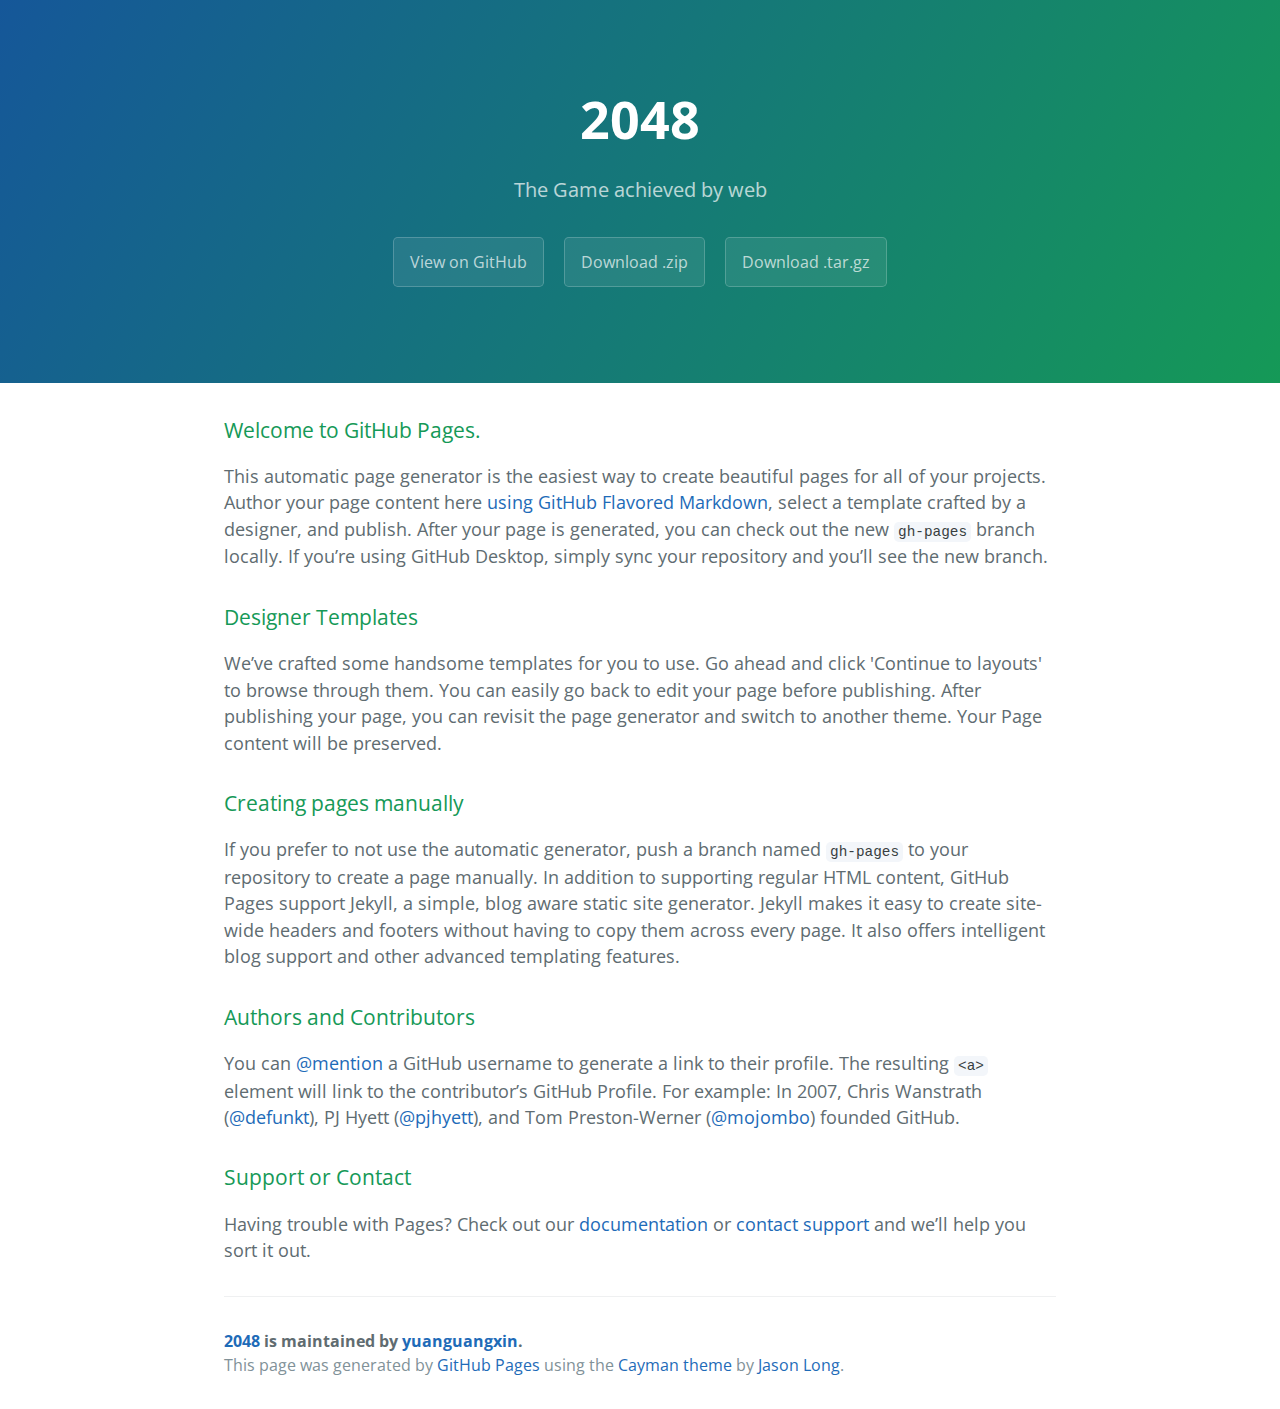
<file: index.html>
<!DOCTYPE html>
<html lang="en-us">
  <head>
    <meta charset="UTF-8">
    <title>2048 by yuanguangxin</title>
    <meta name="viewport" content="width=device-width, initial-scale=1">
    <link rel="stylesheet" type="text/css" href="stylesheets/normalize.css" media="screen">
    <link href='https://fonts.googleapis.com/css?family=Open+Sans:400,700' rel='stylesheet' type='text/css'>
    <link rel="stylesheet" type="text/css" href="stylesheets/stylesheet.css" media="screen">
    <link rel="stylesheet" type="text/css" href="stylesheets/github-light.css" media="screen">
  </head>
  <body>
    <section class="page-header">
      <h1 class="project-name">2048</h1>
      <h2 class="project-tagline">The Game achieved by web</h2>
      <a href="https://github.com/yuanguangxin/2048" class="btn">View on GitHub</a>
      <a href="https://github.com/yuanguangxin/2048/zipball/master" class="btn">Download .zip</a>
      <a href="https://github.com/yuanguangxin/2048/tarball/master" class="btn">Download .tar.gz</a>
    </section>

    <section class="main-content">
      <h3>
<a id="welcome-to-github-pages" class="anchor" href="#welcome-to-github-pages" aria-hidden="true"><span aria-hidden="true" class="octicon octicon-link"></span></a>Welcome to GitHub Pages.</h3>

<p>This automatic page generator is the easiest way to create beautiful pages for all of your projects. Author your page content here <a href="https://guides.github.com/features/mastering-markdown/">using GitHub Flavored Markdown</a>, select a template crafted by a designer, and publish. After your page is generated, you can check out the new <code>gh-pages</code> branch locally. If you’re using GitHub Desktop, simply sync your repository and you’ll see the new branch.</p>

<h3>
<a id="designer-templates" class="anchor" href="#designer-templates" aria-hidden="true"><span aria-hidden="true" class="octicon octicon-link"></span></a>Designer Templates</h3>

<p>We’ve crafted some handsome templates for you to use. Go ahead and click 'Continue to layouts' to browse through them. You can easily go back to edit your page before publishing. After publishing your page, you can revisit the page generator and switch to another theme. Your Page content will be preserved.</p>

<h3>
<a id="creating-pages-manually" class="anchor" href="#creating-pages-manually" aria-hidden="true"><span aria-hidden="true" class="octicon octicon-link"></span></a>Creating pages manually</h3>

<p>If you prefer to not use the automatic generator, push a branch named <code>gh-pages</code> to your repository to create a page manually. In addition to supporting regular HTML content, GitHub Pages support Jekyll, a simple, blog aware static site generator. Jekyll makes it easy to create site-wide headers and footers without having to copy them across every page. It also offers intelligent blog support and other advanced templating features.</p>

<h3>
<a id="authors-and-contributors" class="anchor" href="#authors-and-contributors" aria-hidden="true"><span aria-hidden="true" class="octicon octicon-link"></span></a>Authors and Contributors</h3>

<p>You can <a href="https://help.github.com/articles/basic-writing-and-formatting-syntax/#mentioning-users-and-teams" class="user-mention">@mention</a> a GitHub username to generate a link to their profile. The resulting <code>&lt;a&gt;</code> element will link to the contributor’s GitHub Profile. For example: In 2007, Chris Wanstrath (<a href="https://github.com/defunkt" class="user-mention">@defunkt</a>), PJ Hyett (<a href="https://github.com/pjhyett" class="user-mention">@pjhyett</a>), and Tom Preston-Werner (<a href="https://github.com/mojombo" class="user-mention">@mojombo</a>) founded GitHub.</p>

<h3>
<a id="support-or-contact" class="anchor" href="#support-or-contact" aria-hidden="true"><span aria-hidden="true" class="octicon octicon-link"></span></a>Support or Contact</h3>

<p>Having trouble with Pages? Check out our <a href="https://help.github.com/pages">documentation</a> or <a href="https://github.com/contact">contact support</a> and we’ll help you sort it out.</p>

      <footer class="site-footer">
        <span class="site-footer-owner"><a href="https://github.com/yuanguangxin/2048">2048</a> is maintained by <a href="https://github.com/yuanguangxin">yuanguangxin</a>.</span>

        <span class="site-footer-credits">This page was generated by <a href="https://pages.github.com">GitHub Pages</a> using the <a href="https://github.com/jasonlong/cayman-theme">Cayman theme</a> by <a href="https://twitter.com/jasonlong">Jason Long</a>.</span>
      </footer>

    </section>

  
  </body>
</html>
</file>
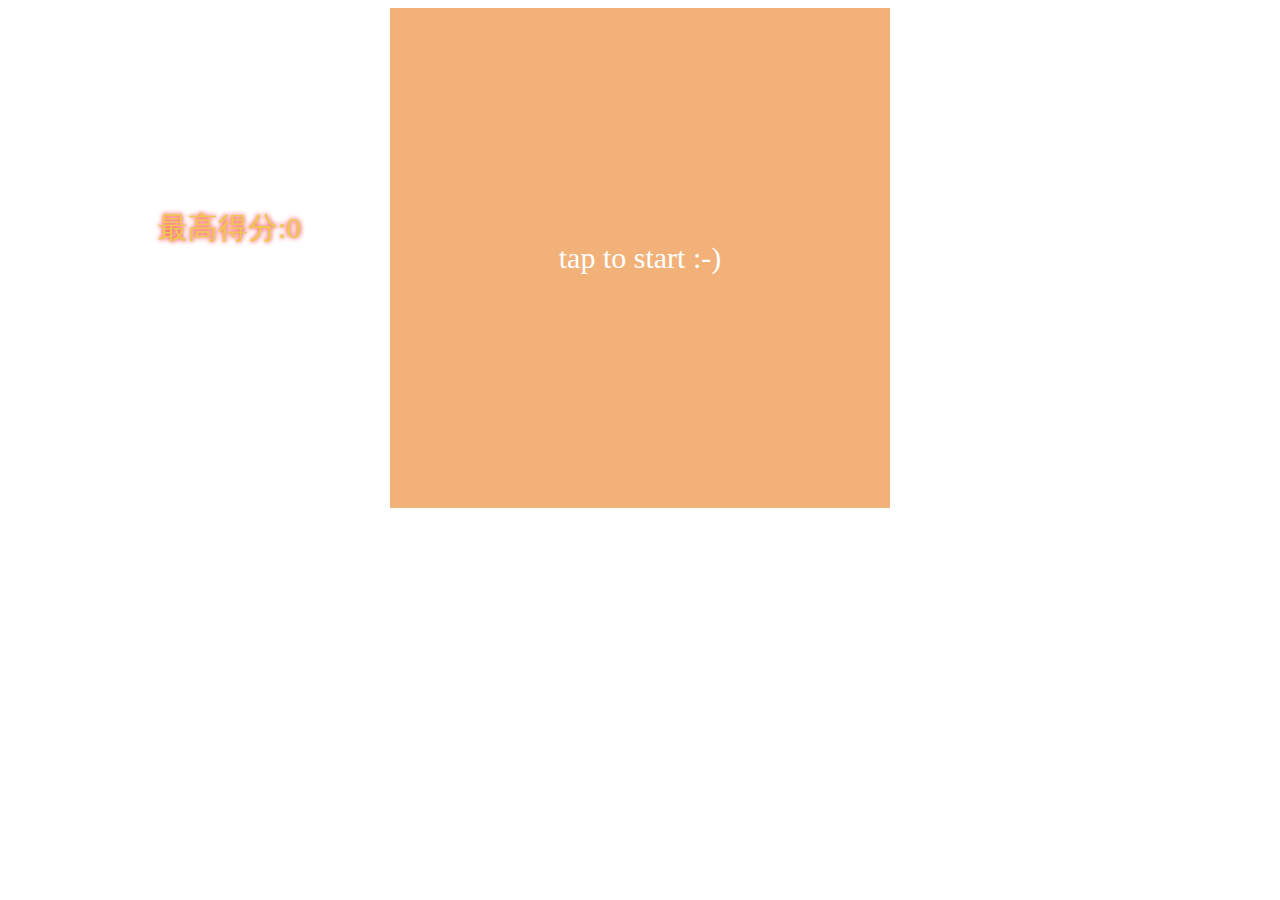
<file: 2048.html>
<!DOCTYPE>
<html xmlns="http://www.w3.org/1999/xhtml">
<head>
<meta http-equiv="Content-Type" content="text/html; charset=utf-8" />
<title>2048</title>
<link rel="stylesheet" type="text/css" href="css/2048.css" />
<!-- <script type="text/javascript" src="http://code.jquery.com/jquery-latest.js"></script> -->
<script type="text/javascript" src="js/2048.js"></script>
<script src="js/jquery.js"></script>
<script src="js/jquery.cookie.js"></script>
    <style>
        .tile{
            transition: .2s;
        }
    </style>
</head>
 
<body>
    <div id="div2048">
        <a id="start">tap to start :-)</a>
    </div>
</body>
<p id="p2048"></p>
</html>
</file>
<file: stylesheets/stylesheet.css>
* {
  box-sizing: border-box; }

body {
  padding: 0;
  margin: 0;
  font-family: "Open Sans", "Helvetica Neue", Helvetica, Arial, sans-serif;
  font-size: 16px;
  line-height: 1.5;
  color: #606c71; }

a {
  color: #1e6bb8;
  text-decoration: none; }
  a:hover {
    text-decoration: underline; }

.btn {
  display: inline-block;
  margin-bottom: 1rem;
  color: rgba(255, 255, 255, 0.7);
  background-color: rgba(255, 255, 255, 0.08);
  border-color: rgba(255, 255, 255, 0.2);
  border-style: solid;
  border-width: 1px;
  border-radius: 0.3rem;
  transition: color 0.2s, background-color 0.2s, border-color 0.2s; }
  .btn + .btn {
    margin-left: 1rem; }

.btn:hover {
  color: rgba(255, 255, 255, 0.8);
  text-decoration: none;
  background-color: rgba(255, 255, 255, 0.2);
  border-color: rgba(255, 255, 255, 0.3); }

@media screen and (min-width: 64em) {
  .btn {
    padding: 0.75rem 1rem; } }

@media screen and (min-width: 42em) and (max-width: 64em) {
  .btn {
    padding: 0.6rem 0.9rem;
    font-size: 0.9rem; } }

@media screen and (max-width: 42em) {
  .btn {
    display: block;
    width: 100%;
    padding: 0.75rem;
    font-size: 0.9rem; }
    .btn + .btn {
      margin-top: 1rem;
      margin-left: 0; } }

.page-header {
  color: #fff;
  text-align: center;
  background-color: #159957;
  background-image: linear-gradient(120deg, #155799, #159957); }

@media screen and (min-width: 64em) {
  .page-header {
    padding: 5rem 6rem; } }

@media screen and (min-width: 42em) and (max-width: 64em) {
  .page-header {
    padding: 3rem 4rem; } }

@media screen and (max-width: 42em) {
  .page-header {
    padding: 2rem 1rem; } }

.project-name {
  margin-top: 0;
  margin-bottom: 0.1rem; }

@media screen and (min-width: 64em) {
  .project-name {
    font-size: 3.25rem; } }

@media screen and (min-width: 42em) and (max-width: 64em) {
  .project-name {
    font-size: 2.25rem; } }

@media screen and (max-width: 42em) {
  .project-name {
    font-size: 1.75rem; } }

.project-tagline {
  margin-bottom: 2rem;
  font-weight: normal;
  opacity: 0.7; }

@media screen and (min-width: 64em) {
  .project-tagline {
    font-size: 1.25rem; } }

@media screen and (min-width: 42em) and (max-width: 64em) {
  .project-tagline {
    font-size: 1.15rem; } }

@media screen and (max-width: 42em) {
  .project-tagline {
    font-size: 1rem; } }

.main-content :first-child {
  margin-top: 0; }
.main-content img {
  max-width: 100%; }
.main-content h1, .main-content h2, .main-content h3, .main-content h4, .main-content h5, .main-content h6 {
  margin-top: 2rem;
  margin-bottom: 1rem;
  font-weight: normal;
  color: #159957; }
.main-content p {
  margin-bottom: 1em; }
.main-content code {
  padding: 2px 4px;
  font-family: Consolas, "Liberation Mono", Menlo, Courier, monospace;
  font-size: 0.9rem;
  color: #383e41;
  background-color: #f3f6fa;
  border-radius: 0.3rem; }
.main-content pre {
  padding: 0.8rem;
  margin-top: 0;
  margin-bottom: 1rem;
  font: 1rem Consolas, "Liberation Mono", Menlo, Courier, monospace;
  color: #567482;
  word-wrap: normal;
  background-color: #f3f6fa;
  border: solid 1px #dce6f0;
  border-radius: 0.3rem; }
  .main-content pre > code {
    padding: 0;
    margin: 0;
    font-size: 0.9rem;
    color: #567482;
    word-break: normal;
    white-space: pre;
    background: transparent;
    border: 0; }
.main-content .highlight {
  margin-bottom: 1rem; }
  .main-content .highlight pre {
    margin-bottom: 0;
    word-break: normal; }
.main-content .highlight pre, .main-content pre {
  padding: 0.8rem;
  overflow: auto;
  font-size: 0.9rem;
  line-height: 1.45;
  border-radius: 0.3rem; }
.main-content pre code, .main-content pre tt {
  display: inline;
  max-width: initial;
  padding: 0;
  margin: 0;
  overflow: initial;
  line-height: inherit;
  word-wrap: normal;
  background-color: transparent;
  border: 0; }
  .main-content pre code:before, .main-content pre code:after, .main-content pre tt:before, .main-content pre tt:after {
    content: normal; }
.main-content ul, .main-content ol {
  margin-top: 0; }
.main-content blockquote {
  padding: 0 1rem;
  margin-left: 0;
  color: #819198;
  border-left: 0.3rem solid #dce6f0; }
  .main-content blockquote > :first-child {
    margin-top: 0; }
  .main-content blockquote > :last-child {
    margin-bottom: 0; }
.main-content table {
  display: block;
  width: 100%;
  overflow: auto;
  word-break: normal;
  word-break: keep-all; }
  .main-content table th {
    font-weight: bold; }
  .main-content table th, .main-content table td {
    padding: 0.5rem 1rem;
    border: 1px solid #e9ebec; }
.main-content dl {
  padding: 0; }
  .main-content dl dt {
    padding: 0;
    margin-top: 1rem;
    font-size: 1rem;
    font-weight: bold; }
  .main-content dl dd {
    padding: 0;
    margin-bottom: 1rem; }
.main-content hr {
  height: 2px;
  padding: 0;
  margin: 1rem 0;
  background-color: #eff0f1;
  border: 0; }

@media screen and (min-width: 64em) {
  .main-content {
    max-width: 64rem;
    padding: 2rem 6rem;
    margin: 0 auto;
    font-size: 1.1rem; } }

@media screen and (min-width: 42em) and (max-width: 64em) {
  .main-content {
    padding: 2rem 4rem;
    font-size: 1.1rem; } }

@media screen and (max-width: 42em) {
  .main-content {
    padding: 2rem 1rem;
    font-size: 1rem; } }

.site-footer {
  padding-top: 2rem;
  margin-top: 2rem;
  border-top: solid 1px #eff0f1; }

.site-footer-owner {
  display: block;
  font-weight: bold; }

.site-footer-credits {
  color: #819198; }

@media screen and (min-width: 64em) {
  .site-footer {
    font-size: 1rem; } }

@media screen and (min-width: 42em) and (max-width: 64em) {
  .site-footer {
    font-size: 1rem; } }

@media screen and (max-width: 42em) {
  .site-footer {
    font-size: 0.9rem; } }
</file>
<file: stylesheets/github-light.css>
/*
The MIT License (MIT)

Copyright (c) 2016 GitHub, Inc.

Permission is hereby granted, free of charge, to any person obtaining a copy
of this software and associated documentation files (the "Software"), to deal
in the Software without restriction, including without limitation the rights
to use, copy, modify, merge, publish, distribute, sublicense, and/or sell
copies of the Software, and to permit persons to whom the Software is
furnished to do so, subject to the following conditions:

The above copyright notice and this permission notice shall be included in all
copies or substantial portions of the Software.

THE SOFTWARE IS PROVIDED "AS IS", WITHOUT WARRANTY OF ANY KIND, EXPRESS OR
IMPLIED, INCLUDING BUT NOT LIMITED TO THE WARRANTIES OF MERCHANTABILITY,
FITNESS FOR A PARTICULAR PURPOSE AND NONINFRINGEMENT. IN NO EVENT SHALL THE
AUTHORS OR COPYRIGHT HOLDERS BE LIABLE FOR ANY CLAIM, DAMAGES OR OTHER
LIABILITY, WHETHER IN AN ACTION OF CONTRACT, TORT OR OTHERWISE, ARISING FROM,
OUT OF OR IN CONNECTION WITH THE SOFTWARE OR THE USE OR OTHER DEALINGS IN THE
SOFTWARE.

*/

.pl-c /* comment */ {
  color: #969896;
}

.pl-c1 /* constant, variable.other.constant, support, meta.property-name, support.constant, support.variable, meta.module-reference, markup.raw, meta.diff.header */,
.pl-s .pl-v /* string variable */ {
  color: #0086b3;
}

.pl-e /* entity */,
.pl-en /* entity.name */ {
  color: #795da3;
}

.pl-smi /* variable.parameter.function, storage.modifier.package, storage.modifier.import, storage.type.java, variable.other */,
.pl-s .pl-s1 /* string source */ {
  color: #333;
}

.pl-ent /* entity.name.tag */ {
  color: #63a35c;
}

.pl-k /* keyword, storage, storage.type */ {
  color: #a71d5d;
}

.pl-s /* string */,
.pl-pds /* punctuation.definition.string, string.regexp.character-class */,
.pl-s .pl-pse .pl-s1 /* string punctuation.section.embedded source */,
.pl-sr /* string.regexp */,
.pl-sr .pl-cce /* string.regexp constant.character.escape */,
.pl-sr .pl-sre /* string.regexp source.ruby.embedded */,
.pl-sr .pl-sra /* string.regexp string.regexp.arbitrary-repitition */ {
  color: #183691;
}

.pl-v /* variable */ {
  color: #ed6a43;
}

.pl-id /* invalid.deprecated */ {
  color: #b52a1d;
}

.pl-ii /* invalid.illegal */ {
  color: #f8f8f8;
  background-color: #b52a1d;
}

.pl-sr .pl-cce /* string.regexp constant.character.escape */ {
  font-weight: bold;
  color: #63a35c;
}

.pl-ml /* markup.list */ {
  color: #693a17;
}

.pl-mh /* markup.heading */,
.pl-mh .pl-en /* markup.heading entity.name */,
.pl-ms /* meta.separator */ {
  font-weight: bold;
  color: #1d3e81;
}

.pl-mq /* markup.quote */ {
  color: #008080;
}

.pl-mi /* markup.italic */ {
  font-style: italic;
  color: #333;
}

.pl-mb /* markup.bold */ {
  font-weight: bold;
  color: #333;
}

.pl-md /* markup.deleted, meta.diff.header.from-file */ {
  color: #bd2c00;
  background-color: #ffecec;
}

.pl-mi1 /* markup.inserted, meta.diff.header.to-file */ {
  color: #55a532;
  background-color: #eaffea;
}

.pl-mdr /* meta.diff.range */ {
  font-weight: bold;
  color: #795da3;
}

.pl-mo /* meta.output */ {
  color: #1d3e81;
}
</file>
<file: css/2048.css>
@charset "utf-8";
 
#div2048
{
    width: 500px;
    height: 500px;
    background-color: #b8af9e;
    margin: 0 auto;
    position: relative;
}
#start
{
    width: 500px;
    height: 500px;
    line-height: 500px;
    display: block;
    text-align: center;
    font-size: 30px;
    background: #f2b179;
    color: #FFFFFF;
}
#div2048 div.tile
{
    margin: 20px 0px 0px 20px;
    width: 100px;
    height: 40px;
    padding: 30px 0;
    font-size: 40px;
    line-height: 40px;
    text-align: center;
    float: left;
}
#div2048 div.tile0{
    background: #ccc0b2;
}
#div2048 div.tile2
{
    color: #7c736a;
    background: #eee4da;
}
#div2048 div.tile4
{
    color: #7c736a;
    background: #ece0c8;
}
#div2048 div.tile8
{
    color: #fff7eb;
    background: #f2b179;
}
#div2048 div.tile16
{
    color:#fff7eb;
    background:#f59563;
}
#div2048 div.tile32
{
    color:#fff7eb;
    background:#f57c5f;
}
#div2048 div.tile64
{
    color:#fff7eb;
    background:#f65d3b;
}
#div2048 div.tile128
{
    color:#fff7eb;
    background:#edce71;
}
#div2048 div.tile256
{
    color:#fff7eb;
    background:#edcc61;
}
#div2048 div.tile512
{
    color:#fff7eb;
    background:#ecc850;
}
#div2048 div.tile1024
{
    color:#fff7eb;
    background:#edc53f;
}
#div2048 div.tile2048
{
    color:#fff7eb;
    background:#eec22e;
}
#p2048{
    color: #ecc850;
    font-size: 30px;
    text-shadow:0 0 5px #ff0000;
    float: left;
    margin-left: 150px;
    margin-top: -300px;
}
</file>
